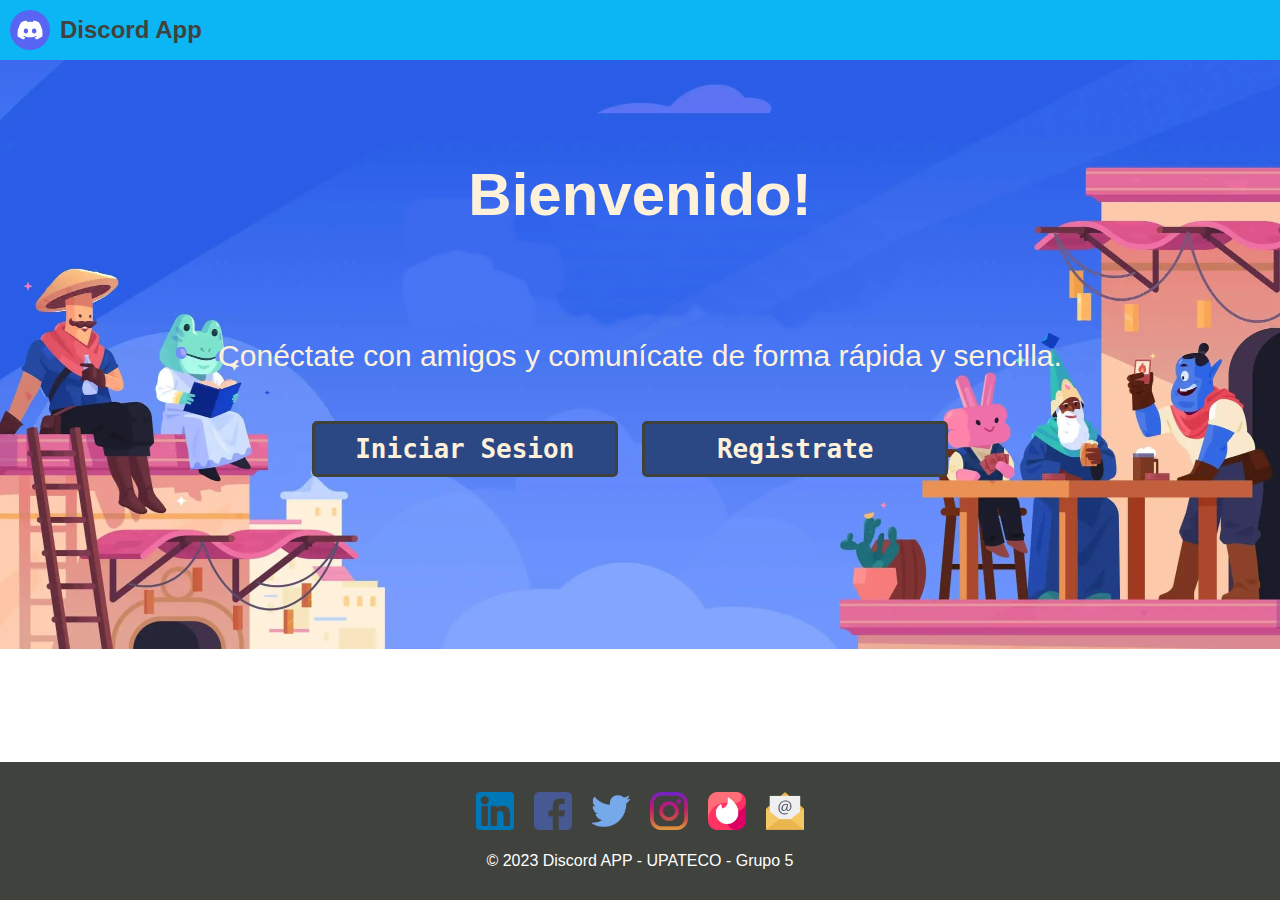
<file: template/index.html>
<!DOCTYPE html>
<html lang="en">
  <head>
    <meta charset="UTF-8" />
    <meta name="viewport" content="width=device-width, initial-scale=1.0" />
    <title>Inicio - Discord App</title>
    <link rel="stylesheet" type="text/css" href="../static/css/index.css" />
  </head>

  <body>
    <header>
      <div class="logo">
        <img src="../static/imagenes/logo.png" alt="logo" />
        <h1>Discord App</h1>
      </div>
    </header>

    <section class="presentacion">
      <h2>Bienvenido!</h2>
      <br /><br /><br /><br /><br />
      <p>Conéctate con amigos y comunícate de forma rápida y sencilla.</p>
      <br />
      <a class="button2" href="login.html">Iniciar Sesion</a>
      <a class="button2" href="registro.html">
        Registrate
      </a>
    </section>

    <footer>
      <div>
        <img
          src="../static/imagenes/linkedin.png"
          alt="link"
          height="38"
          width="38"
          hspace="10"
        /><img
          src="../static/imagenes/facebook.png"
          alt="face"
          height="38"
          width="38"
          hspace="10"
        /><img
          src="../static/imagenes/gorjeo.png"
          alt="tw"
          height="38"
          width="38"
          hspace="10"
        /><img
          src="../static/imagenes/instagram.png"
          alt="inst"
          height="38"
          width="38"
          hspace="10"
        /><img
          src="../static/imagenes/tinder.png"
          alt="tin"
          height="38"
          width="38"
          hspace="10"
        /><img
          src="../static/imagenes/email.png"
          alt="tin"
          height="38"
          width="38"
          hspace="10"
        />
      </div>
      <br />
      <p>&copy; 2023 Discord APP - UPATECO - Grupo 5</p>
    </footer>
  </body>
</html>
</file>
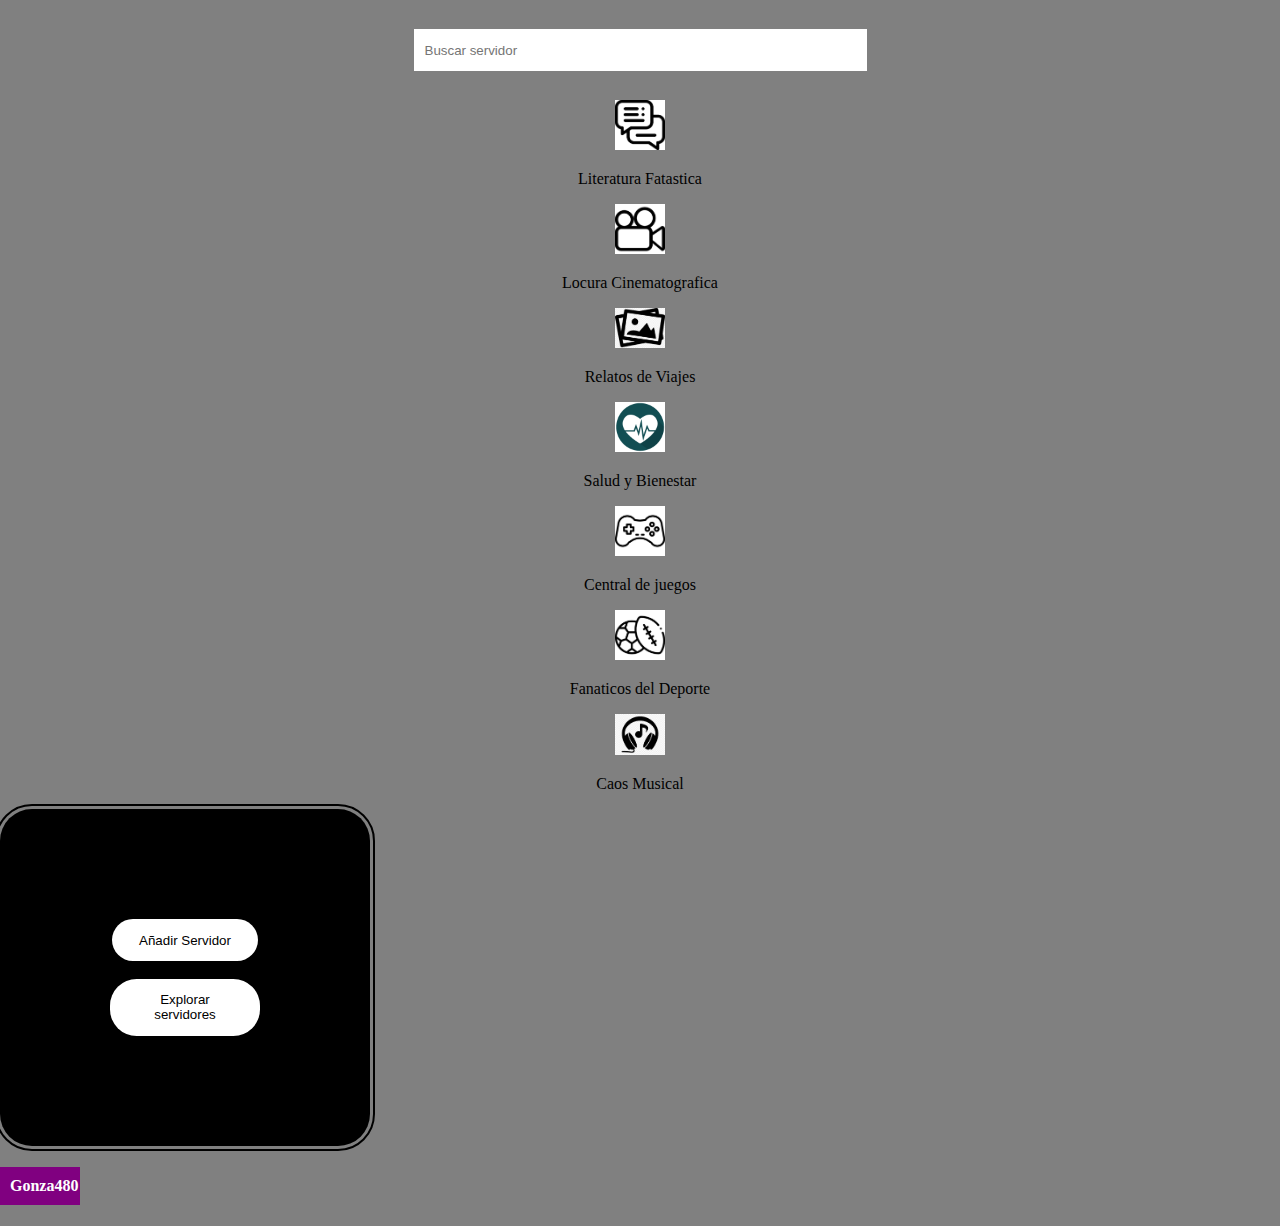
<file: template/buscardordeservidor.html>
<!DOCTYPE html>
<html lang="en">
<head>
    <meta charset="UTF-8">
    <meta name="viewport" content="width=device-width, initial-scale=1.0">
    <title>Serviodr de discord</title>
    <link rel="stylesheet" href="../static/css/buscardordeservidor.css">
</head>
<body>
    
        <header>
        <div class="cajabuscar"><form method="get" id="buscarform">
            <fieldset>
                <input type="text" id="s" value="" placeholder="Buscar servidor"/>
                <input class="button" type="submit" value="" />
                <i class="search"></i>
            </fieldset>
            </form>
        </header>
        <div class="contenedor">
            <div>
                <img class="logo" src="../static/imagenes/chat.png" alt="logo" width="50">
        <p>Literatura Fatastica</p>
        
        <img class="logo" src="../static/imagenes/camara de video.png" alt="logo" width="50">

        <p>Locura Cinematografica</p>
        <img class="logo" src="../static/imagenes/Relatos de viajes.png" alt="logo" width="50">

        <p>Relatos de Viajes</p>
        <img class="logo" src="../static/imagenes/Salud y Bienestar.png" alt="logo" width="50">

        <p>Salud y Bienestar</p>
        <img class="logo" src="../static/imagenes/Central de Juegos.png" alt="logo" width="50">

        <p>Central de juegos</p>
        <img class="logo" src="../static/imagenes/Fanaticos de Deportes.png" alt="logo" width="50">  

        <p>Fanaticos del Deporte</p>
        <img class="logo" src="../static/imagenes/Caos Musical.png" alt="logo" width="50">

        <p>Caos Musical</p>
        
            </div>
        
        <section>
            <button>Añadir Servidor</button><br><br>
            <button>Explorar servidores</button>
            
        </section>

        <h4>Gonza480</h4>
</body>
</html>
</file>
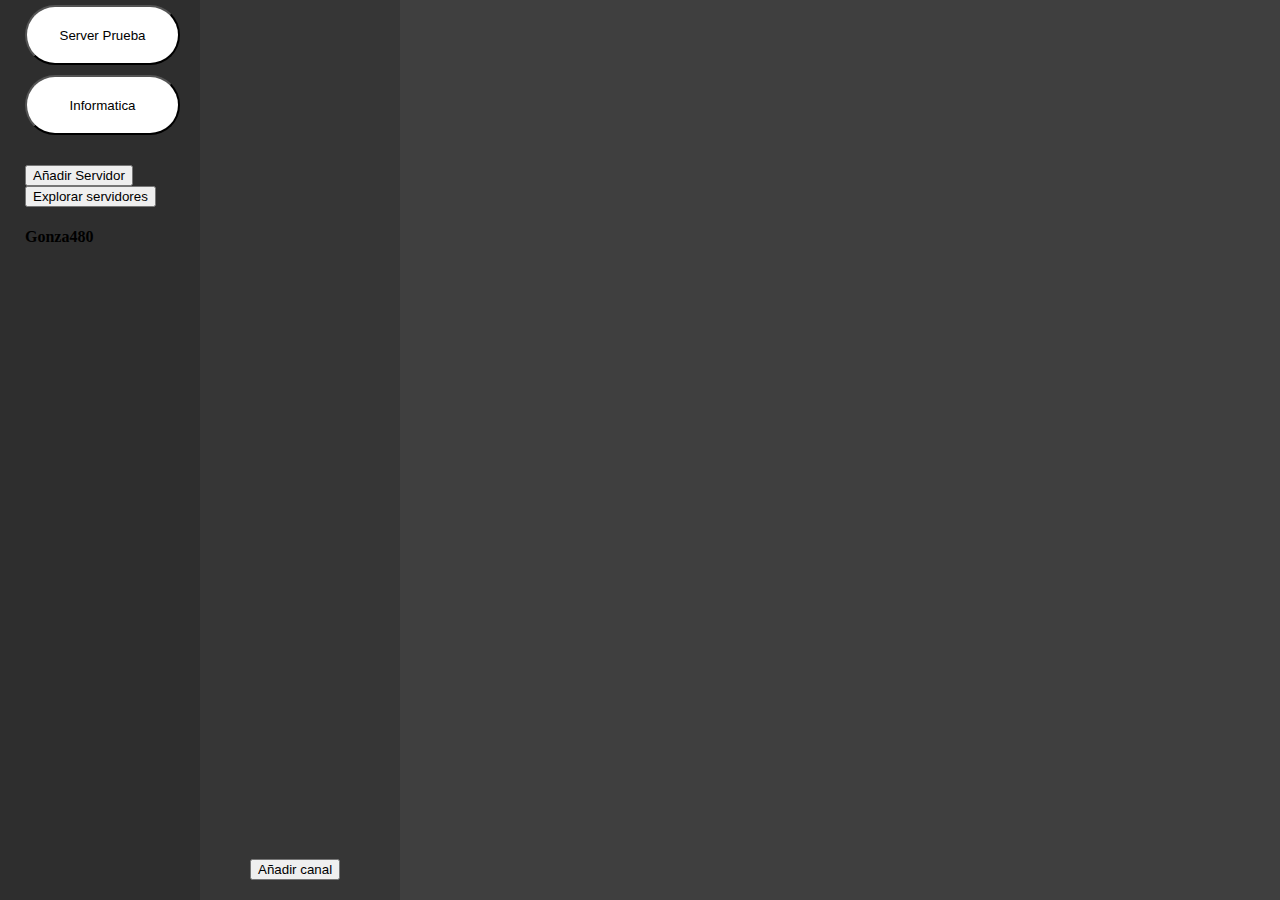
<file: template/canalesdeservidores.html>
<!DOCTYPE html>
<html lang="en">
<head>
    <meta charset="UTF-8">
    <meta name="viewport" content="width=device-width, initial-scale=1.0">
    <link rel="stylesheet" href="../static/css/canalesdeservidores.css">
    <title>Servidor de discord-</title>
</head>
<body>
    <div id="main_row">
        <div id="servers-list">
            <button class="server">Server Prueba</button>
            <button class="server">Informatica</button>
            <button id="add_server" class="servers_options">Añadir Servidor</button>
            <button id="explore_servers" class="servers_options">Explorar servidores</button>
            <h4>Gonza480</h4>
        </div>
        <div id="channels-list">
            <button id="add_channel" >Añadir canal</button>
        </div>
    </div>
    <script type="module" src="../static/js/servers.js"></script>
</body>
</html>
</file>
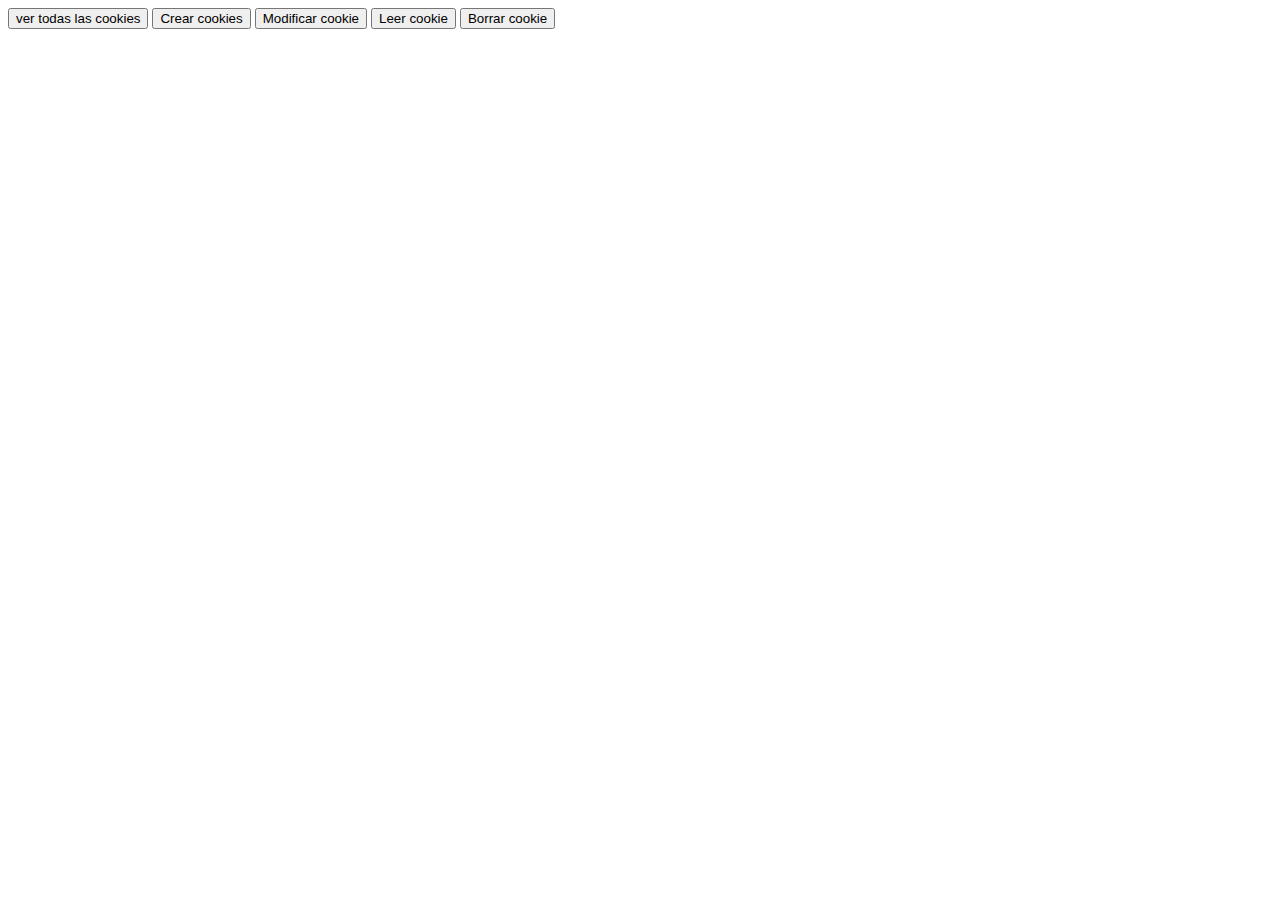
<file: template/cookies.html>
<!DOCTYPE html>
<html lang="en">
  <head>
    <meta charset="UTF-8" />
    <meta name="viewport" content="width=device-width, initial-scale=1.0" />
    <title>Document</title>
  </head>
  <body>
    <button type="button" id="verTodas">ver todas las cookies</button>
    <button type="button" id="crearCokie">Crear cookies</button>
    <button type="button" id="modificarCokies">Modificar cookie</button>
    <button type="button" id="leerCookie">Leer cookie</button>
    <button type="button" id="borrarCookie">Borrar cookie</button>

    <script>
      document.getElementById("verTodas").addEventListener("click", verCookies);
      document
        .getElementById("crearCokie")
        .addEventListener("click", crearModificarCookies);
      document
        .getElementById("modificarCokies")
        .addEventListener("click", crearModificarCookies);
      document
        .getElementById("leerCookie")
        .addEventListener("click", leerCookies);
      document
        .getElementById("borrarCookie")
        .addEventListener("click", borrarCookie);

      // --------------------------------

      function verCookies() {
        alert("Cookies actuales:\n" + document.cookie);
      }
      function crearModificarCookies() {
        var nombre = prompt("introduzca el nombre de la cookie");
        var valor = prompt("introduzca el valor de la cookie");
        var expiracion = parseInt(
          prompt("introduzca el numero de dias para que expire la cookie")
        );
        setCookie(nombre, valor, expiracion);
        verCookies();
      }
      function leerCookies() {
        var nombre = prompt("introduzca el nombre de la cookie");
        alert(getCookie(nombre));
      }

      function borrarCookie() {
        var nombre = prompt("introduzca el nombre de la cookie");
        deleteCookie(nombre);
      }

      // --------------------------------

      function deleteCookie(nombre) {
        setCookie(nombre, "", 0);
      }

      function setCookie(nombre, valor, expiracion) {
        var d = new Date();
        d.setTime(d.getTime() + expiracion * 24 * 60 * 60 * 1000);
        var expiracion = "expires=" + d.toUTCString();
        document.cookie = nombre + "=" + valor + ";" + expiracion + ";path=/";
      }
      function getCookie(nombre) {
        var nom = nombre + "=";
        var array = document.cookie.split(";");
        for (var i = 0; i < array.length; i++) {
          var c = array[i];
          while (c.charAt(0) == " ") {
            c = c.substring(1);
          }
          if (c.indexOf(nombre) == 0) {
            return c.substring(nom.length, c.length);
          }
        }
        return "";
      }
    </script>
  </body>
</html>
</file>
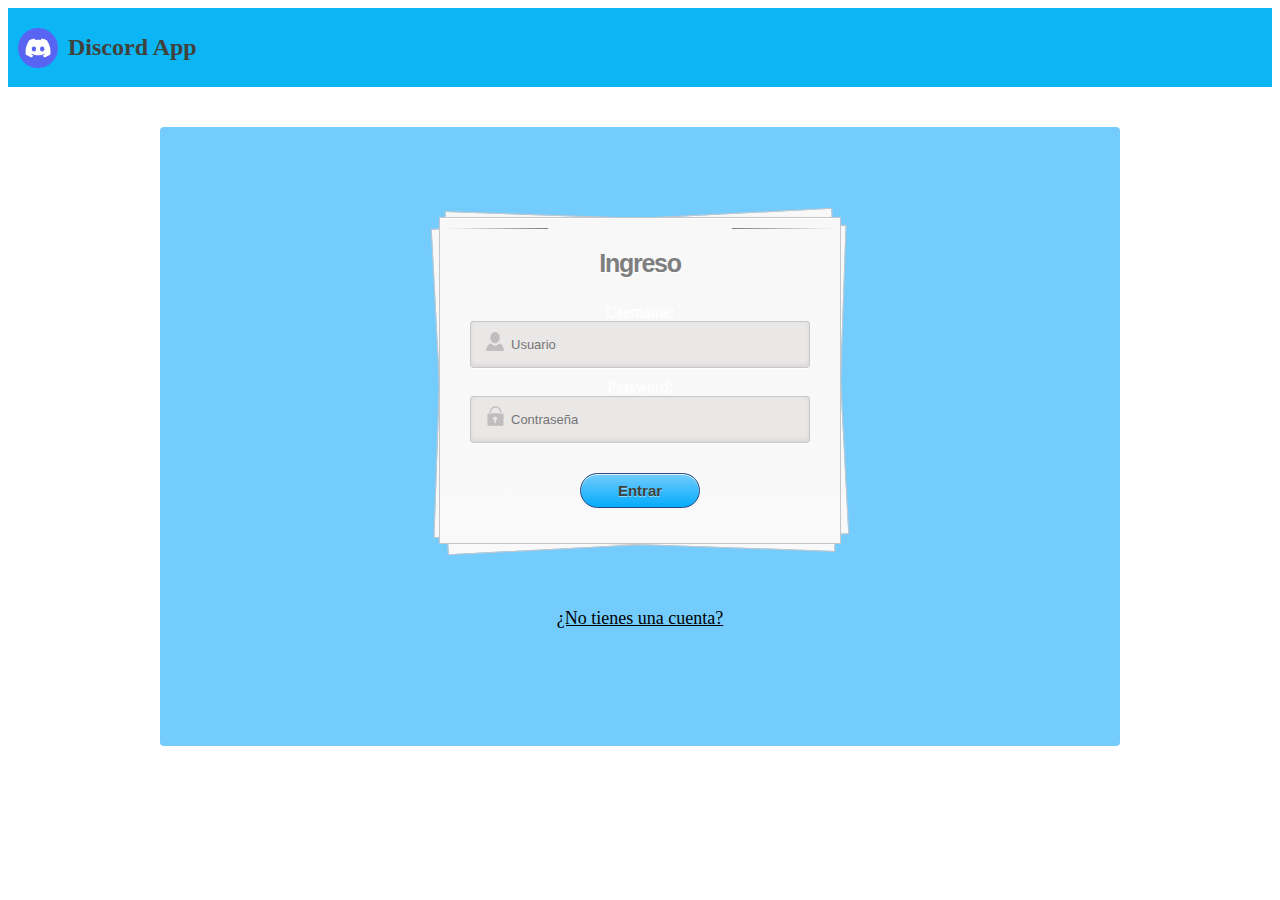
<file: template/login.html>
<!DOCTYPE html>
<html lang="en">
  <head>
    <meta charset="UTF-8" />
    <meta name="viewport" content="width=device-width, initial-scale=1.0" />
    <title>Ingreso</title>
    <link
      rel="stylesheet"
      type="text/css"
      href="../static/css/styleslog.css"
      media="screen"
    />
  </head>
  <header>
    <div class="logo">
      <img src="../static/imagenes/logo.png" alt="logo" />
      <h1>Discord App</h1>
    </div>
  </header>
  <body>
    <div class="form-registro">
      <div class="container">
        <section id="content">
          <h1>Ingreso</h1>
          <div>
            <form id="loginForm">
              <label for="username">Username:</label>
              <input
                type="text"
                id="username"
                name="username"
                placeholder="Usuario"
                required
              />
              <br />
              <label for="password">Password:</label>
              <input
                type="password"
                id="password"
                name="password"
                placeholder="Contraseña"
                required=""
              />
              <br />
              <div class="enter">
                <input type="submit" value="Entrar" />
              </div>
            </form>

            <script src="../static/js/login.js"></script>
          </div>
        </section>
      </div>
      <div id="contenedorPadre">
        <div id="contenedorHijo">
          <div id="message"></div>
        </div>
      </div>
      <br />
      <br />
      <p id="p1">
        <a href="http://127.0.0.1:5000/formulario">¿No tienes una cuenta?</a>
      </p>
    </div>
  </body>
</html>
</file>
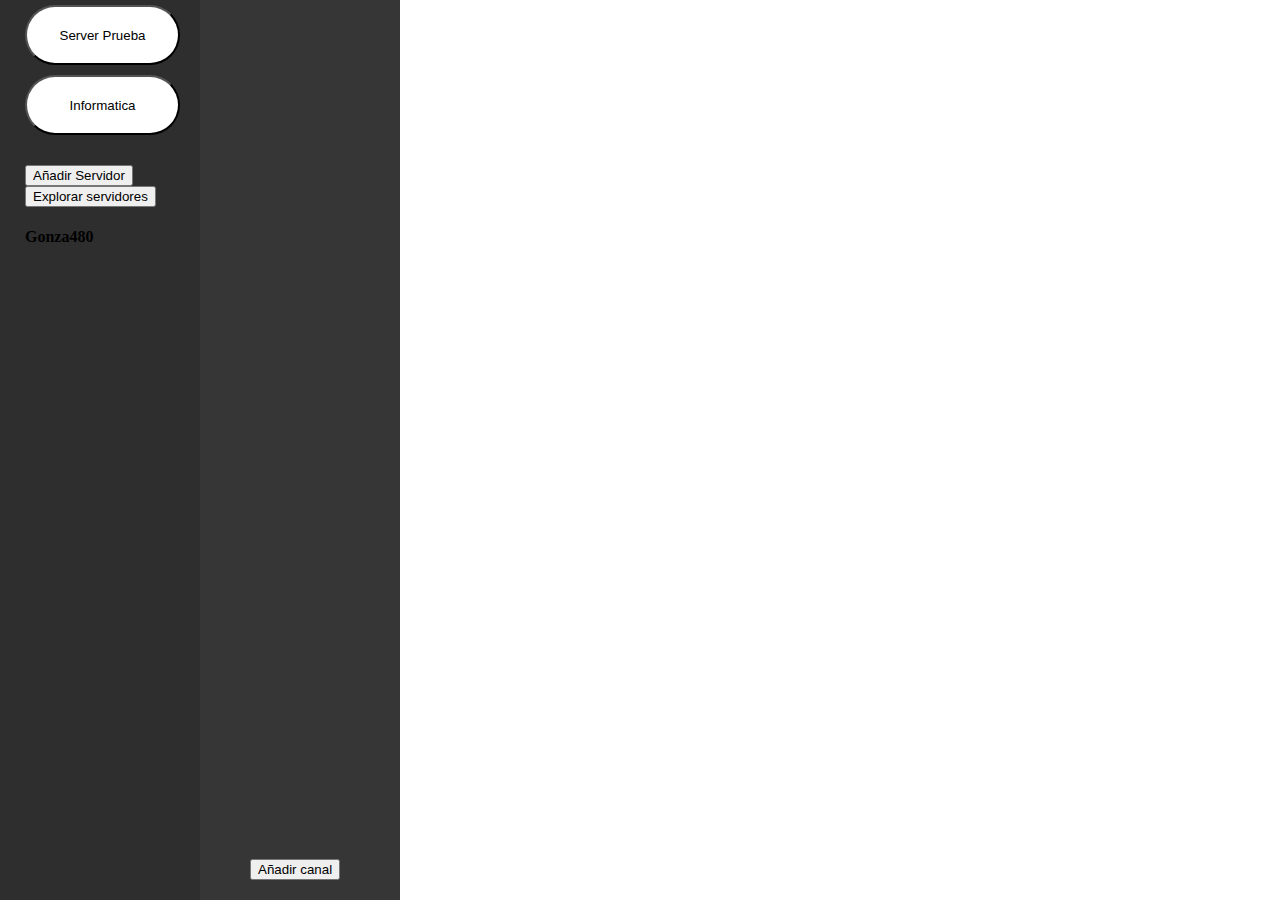
<file: template/main_page.html>
<!DOCTYPE html>
<html lang="en">
<head>
    <meta charset="UTF-8">
    <meta name="viewport" content="width=device-width, initial-scale=1.0">
    <link rel="stylesheet" href="../static/css/main_page.css">
    <title>Servidor de discord-</title>
</head>
<body>
    <div id="main_row">
        <div id="servers-list">
            <button class="server">Server Prueba</button>
            <button class="server">Informatica</button>
            <button id="add_server" class="servers_options">Añadir Servidor</button>
            <button id="explore_servers" class="servers_options">Explorar servidores</button>
            <h4>Gonza480</h4>
        </div>
        <div id="channels-list">
            <button id="add_channel" >Añadir canal</button>
        </div>
    </div>
    <script type="module" src="../static/js/servers.js"></script>
</body>
</html>
</file>
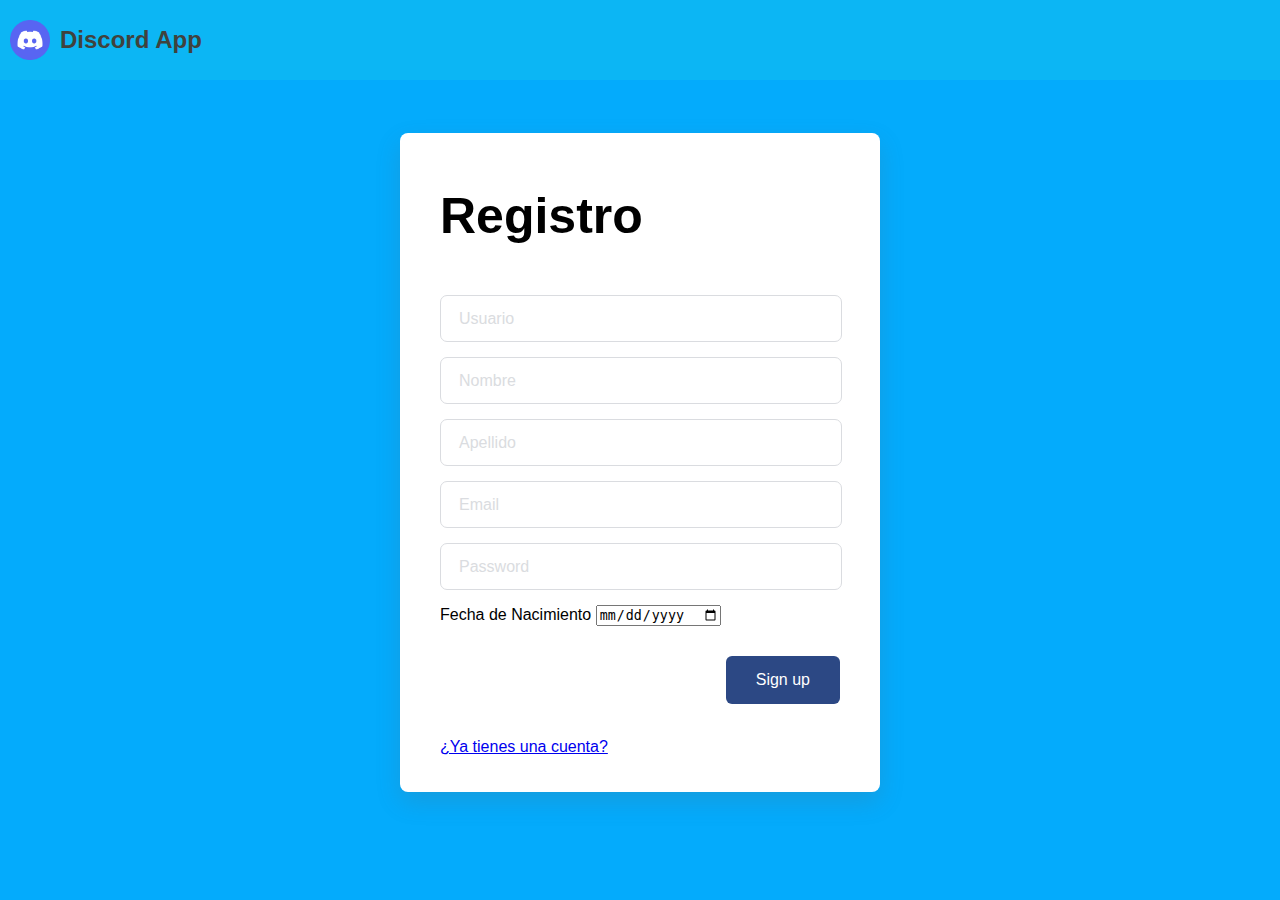
<file: template/registro.html>
<!DOCTYPE html>
<html lang="en">
  <head>
    <meta charset="UTF-8" />
    <meta name="viewport" content="width=device-width, initial-scale=1.0" />
    <meta http-equiv="X-UA-Compatible" content="ie=edge" />
    <title>Registro</title>
    <link rel="stylesheet" href="../static/css/registro.css" />
  </head>
  <header>
    <div class="logo">
      <img src="../static/imagenes/logo.png" alt="logo" />
      <h1>Discord App</h1>
    </div>
  </header>
  <body>
    <div class="signupFrm">
      <form action="/formulario" class="form" method="post">
        <h1 class="title">Registro</h1>

        <div class="inputContainer">
          <input
            type="text"
            name="usuario"
            class="input"
            placeholder="a"
            maxlength="25"
            required=""
          />
          <label for="" class="label">Usuario</label>
        </div>

        <div class="inputContainer">
          <input
            type="text"
            class="input"
            name="nombre"
            placeholder="a"
            maxlength="25"
            minlength="5"
            required=""
          />
          <label for="" class="label">Nombre</label>
        </div>

        <div class="inputContainer">
          <input
            type="text"
            class="input"
            name="apellido"
            placeholder="a"
            maxlength="25"
            required=""
          />
          <label for="" class="label">Apellido</label>
        </div>

        <div class="inputContainer">
          <input
            type="email"
            name="email"
            class="input"
            placeholder="a"
            required=""
          />
          <label for="" class="label">Email</label>
        </div>

        <div class="inputContainer">
          <input
            type="password"
            name="contrasena"
            class="input"
            placeholder="a"
            required=""
            minlength="5"
            maxlength="25"
          />
          <label for="" class="label">Password</label>
        </div>

        <div class="form-date">
          <label class="form-date__label" for="input-date" required=""
            >Fecha de Nacimiento</label
          >
          <input
            class="form-date__input"
            type="date"
            name="nacimiento"
            id="input-date"
            value="dd-mm-aaaa"
          />
        </div>

        <input type="submit" class="submitBtn" value="Sign up" />
        <div id="message"></div>
        <br />
        <p id="p1">
          <a href="http://127.0.0.1:5000/logren">¿Ya tienes una cuenta?</a>
        </p>
      </form>
    </div>
  </body>
</html>
</file>
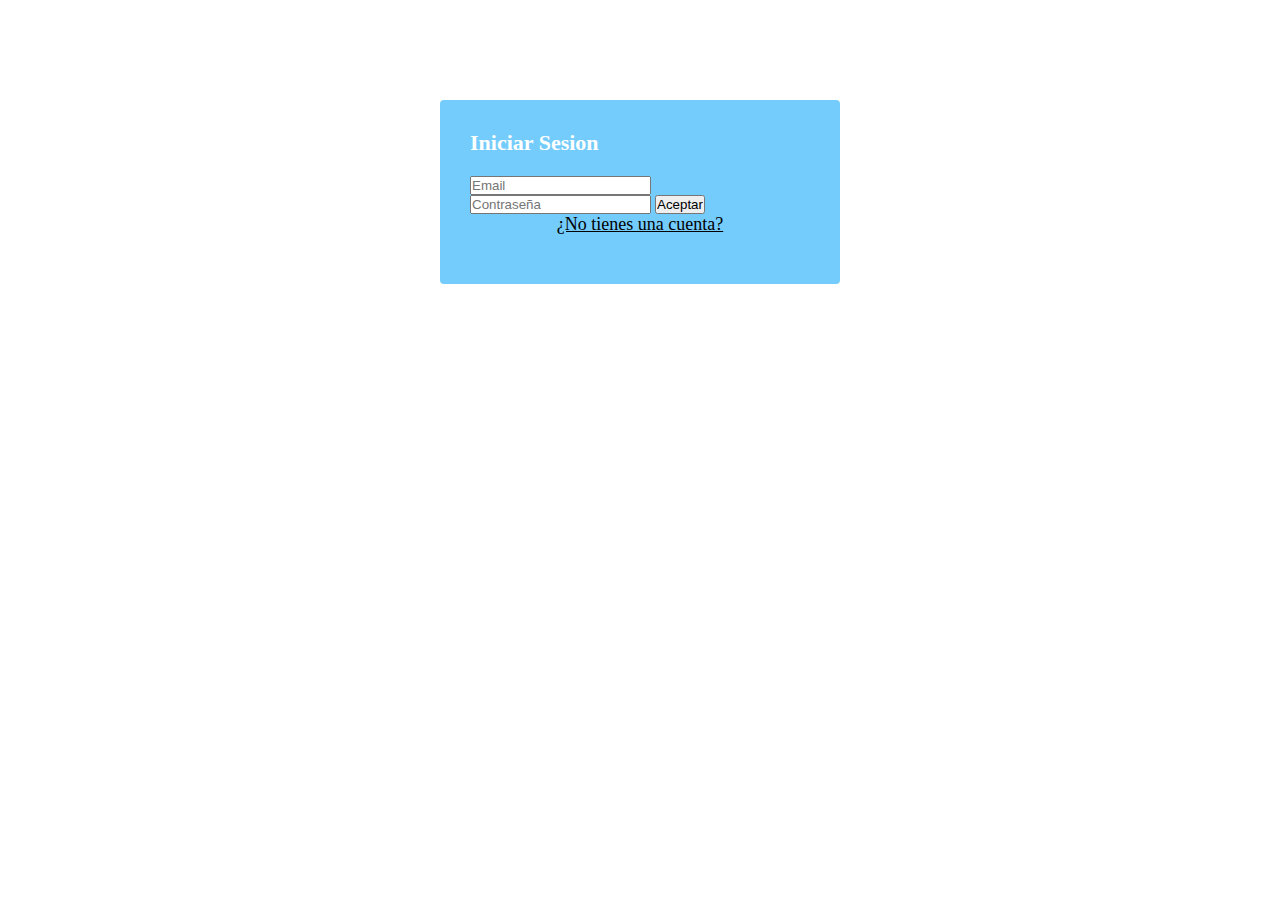
<file: template/signin.html>
<!DOCTYPE html>
<html lang="es">
<head>
    <meta charset="UTF-8">
    <meta name="viewport" content="width=device-width, initial-scale=1.0">
    <title>Iniciar Sesion</title>
    <link rel="stylesheet" href="../static/css/signin.css">
      
</head>
<body>
    <section class="form-registro">
        <h4>Iniciar Sesion</h4>
        <input type="text" name="email" id="nombres" placeholder="Email">
        <input type="text" name="password" id="nombres" placeholder="Contraseña">
       
        <input class="boton" type="submit" value="Aceptar">
        <p><a href="signin.html">¿No tienes una cuenta?</a></p>
    </section>
    
</body>
</html>
</file>
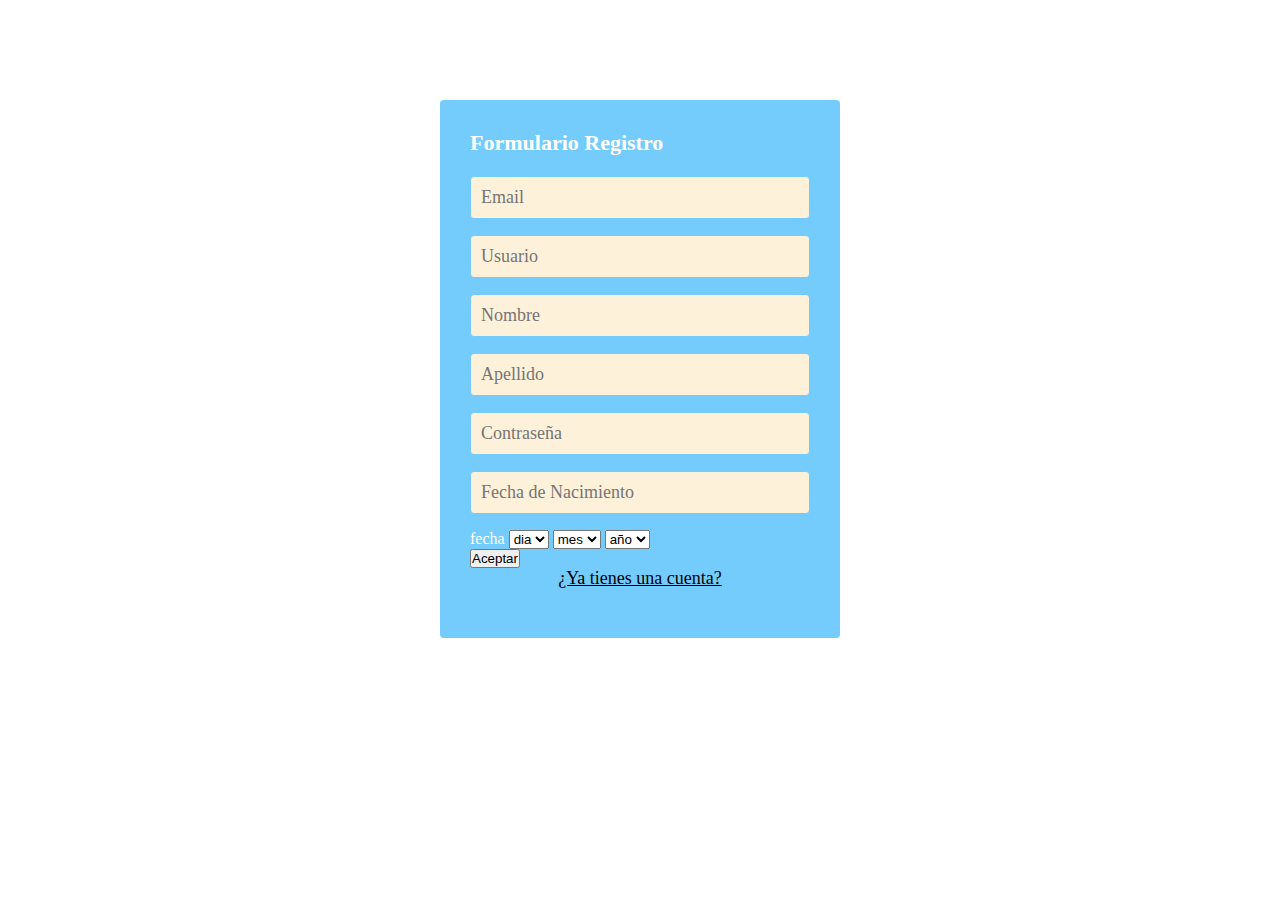
<file: template/signup.html>
<!DOCTYPE html>
<html lang="en">
<head>
    <meta charset="UTF-8">
    <meta name="viewport" content="width=device-width, initial-scale=1.0">
    <title>Formulario Registro</title>
    <link rel="stylesheet" href="../static/css/signin.css">    

</head>
<body>
    <section class="form-registro">
        <h4>Formulario Registro</h4>
        <input class="controles" type="email" name="correo" id="email" placeholder="Email">
        <input class="controles" type="text" name="nombres" id="usuario" placeholder="Usuario">
        <input class="controles" type="text" name="nombres" id="nombres" placeholder="Nombre">
        <input class="controles" type="text" name="nombres" id="nombres" placeholder="Apellido">
        <input class="controles" type="password" name="correo" id="contraseña" placeholder="Contraseña">
        <input class="controles" type="text" name="nombres" id="fecha_de_nac" placeholder="Fecha de Nacimiento">
        
        <form>
            <label>fecha</label>
            <select>
                <option>dia</option>
            </select>
            <select>
                <option>mes</option>
            </select>
            <select>
                <option>año</option>
            </select>

        </form>

        <input class="boton" type="submit" value="Aceptar">
        <p><a href="signin.html">¿Ya tienes una cuenta?</a></p>

    </section>
    
</body>
</html>
</file>
<file: static/css/buscardordeservidor.css>
body{

    align-content: center;
    background-color: grey;
}

button{
  display: inline-block;
  padding: 1em 2em;
  background: white;
  color: black;
  border-radius: 2em;
  border:none;
  outline: 2px solid black;
  outline-offset: 3px;
  align-items: left;
  
} 

section {
    height: auto;
    padding: 110px;
    width: 150px;
    background: black;
    color: white;
    border-radius: 2em;
    border:none;
    outline: 2px solid black;
    outline-offset: 3px;
    background-color: black;
}  
h4{
    position: relative;
    height: 50spx;
    padding: 10px;
    color: white;
    background-color: purple;
    width: 60px;
}


  

  button:hover { background-color: #95b7ff; box-shadow: 10px 10px 5px black; 
   }

main {
    display: flex;
    padding: 20px;
    height: 80px;
    justify-content:space-around;
    display: inline-block;
    padding: 1em 2em;
    background: white;
    color: white;
    border-radius: 2em;
    border:none;
    outline: 2px solid black;
    outline-offset: 3px;
    text-align: left;
}
header{
    align-items: center;
}
body{
    text-align: center;
}
 

body, div, fieldset{
     margin: 0;
     padding: 0;
     border: 0;
     font-size: 100%;
     font: inherit;
 }


 .cajabuscar {
     float: none;
     width: 100%;
     max-width: 453px;
     margin-bottom: 25px;
     margin-top: 29px;
     margin-left: auto;
     margin-right: auto;
     display: inline-block;
     text-align: left;
 }

 #buscarform {
     padding: 0;
     float: left;
     clear: both;
     width: 100%;
     position: relative;
 }
 #buscarform fieldset { float: left }

 #buscarform .search {
     font-size: 20px;
     top: 0px;
     color: #FFF;
     background: white;
     position: absolute;
     right: 0;
     top: 0;
     padding: 9px;
     height: 24px;
     width: 24px;
     text-align: center;
 }
 #buscarform fieldset { width: 100% }

 #s {
     width: 100%;
     background-color: #fff;
     float: left;
     padding: 8px 0;
     text-indent: 10px;
     color: #555555;
     border: 1px solid #fff; 
     box-sizing: border-box;
     height: 42px;
 }

 .button{
    right: 0;
    top: 0;
    padding: 9px 0;
    float: right;
    border: 0;
    width: 42px;
    height: 42px;
    cursor: pointer;
    text-align: center;
    padding-top: 10px;
    color: #a4a4a4;
    transition: all 0.25s linear;
    background: transparent;
    z-index: 10;
    position: absolute;
    border: 0;
    vertical-align: top;
}
</file>
<file: static/css/canalesdeservidores.css>
html, body {
    height: 100%;
    margin: 0;
    padding: 0;
}

#main_row {
    background-color: rgb(63, 63, 63);
    height: 100%;
    display: grid;
    grid-template-rows: 100%;
    grid-template-columns: 200px 200px 100%;
}

#servers-list {
    display: block;
    background-color: rgb(46, 46, 46);
    padding-left: 25px;
}

#channels-list {
    display: block;
    background-color: rgb(54, 54, 54);
    padding-left: 6px;
}

.server {
    height: 60px;
    width: 155px;
    position: center;
    padding: 10px 15px;
    margin: 5px 0px;
    background: white;
    color: black;
    border-radius: 100px;
    justify-content: center;
}

.channel {
    height: 30px;
    width: 185px;
    font: 16px "Fira Sans";
    color: aliceblue;
    background: none;
    border: none;
}

#add_server {
    margin-top: 25px;
}

#add_channel {
    position: absolute;
    bottom: 20px;
    left: 250px;
}

button:hover { 
    background-color: #b1b1b1;
    cursor: pointer;
}
</file>
<file: static/css/styleslog.css>
small {
    font-size: 10px;
  }
  
  b,
  strong {
    font-weight: bold;
  }
  
  a {
    text-decoration: none;
  }
  
  a:hover {
    text-decoration: underline;
  }
  
  .left {
    float: left;
  }
  
  .right {
    float: right;
  }
  
  .alignleft {
    float: left;
    margin-right: 15px;
  }
  
  .alignright {
    float: right;
    margin-left: 15px;
  }
  
  .clearfix:after,
  form:after {
    content: ".";
    display: block;
    height: 0;
    clear: both;
    visibility: hidden;
  }
  
  .container {
    margin: 10px auto;
    position: sticky;
    width: 360px auto;
  }
  
  #content {
    background: #f9f9f9;
    background: -moz-linear-gradient(top, rgba(248, 248, 248, 1) 0%, rgba(249, 249, 249, 1) 100%);
    background: -webkit-linear-gradient(top, rgba(248, 248, 248, 1) 0%, rgba(249, 249, 249, 1) 100%);
    background: -o-linear-gradient(top, rgba(248, 248, 248, 1) 0%, rgba(249, 249, 249, 1) 100%);
    background: -ms-linear-gradient(top, rgba(248, 248, 248, 1) 0%, rgba(249, 249, 249, 1) 100%);
    background: linear-gradient(top, rgba(248, 248, 248, 1) 0%, rgba(249, 249, 249, 1) 100%);
    filter: progid: DXImageTransform.Microsoft.gradient( startColorstr='#f8f8f8', endColorstr='#f9f9f9', GradientType=0);
    -webkit-box-shadow: 0 1px 0 #fff inset;
    -moz-box-shadow: 0 1px 0 #fff inset;
    -ms-box-shadow: 0 1px 0 #fff inset;
    -o-box-shadow: 0 1px 0 #fff inset;
    box-shadow: 0 1px 0 #fff inset;
    border: 1px solid #c4c6ca;
    margin: 0 auto;
    padding: 25px 0 0;
    position: relative;
    text-align: center;
    text-shadow: 0 1px 0 #fff;
    width: 400px;
  }
  
  #content h1 {
    color: #7E7E7E;
    font: bold 25px Helvetica, Arial, sans-serif;
    letter-spacing: -0.05em;
    line-height: 20px;
    margin: 10px 0 30px;
  }
  
  #content h1:before,
  #content h1:after {
    content: "";
    height: 1px;
    position: absolute;
    top: 10px;
    width: 27%;
  }
  
  #content h1:after {
    background: rgb(126, 126, 126);
    background: -moz-linear-gradient(left, rgba(126, 126, 126, 1) 0%, rgba(255, 255, 255, 1) 100%);
    background: -webkit-linear-gradient(left, rgba(126, 126, 126, 1) 0%, rgba(255, 255, 255, 1) 100%);
    background: -o-linear-gradient(left, rgba(126, 126, 126, 1) 0%, rgba(255, 255, 255, 1) 100%);
    background: -ms-linear-gradient(left, rgba(126, 126, 126, 1) 0%, rgba(255, 255, 255, 1) 100%);
    background: linear-gradient(left, rgba(126, 126, 126, 1) 0%, rgba(255, 255, 255, 1) 100%);
    right: 0;
  }
  
  #content h1:before {
    background: rgb(126, 126, 126);
    background: -moz-linear-gradient(right, rgba(126, 126, 126, 1) 0%, rgba(255, 255, 255, 1) 100%);
    background: -webkit-linear-gradient(right, rgba(126, 126, 126, 1) 0%, rgba(255, 255, 255, 1) 100%);
    background: -o-linear-gradient(right, rgba(126, 126, 126, 1) 0%, rgba(255, 255, 255, 1) 100%);
    background: -ms-linear-gradient(right, rgba(126, 126, 126, 1) 0%, rgba(255, 255, 255, 1) 100%);
    background: linear-gradient(right, rgba(126, 126, 126, 1) 0%, rgba(255, 255, 255, 1) 100%);
    left: 0;
  }
  
  #content:after,
  #content:before {
    background: #f9f9f9;
    background: -moz-linear-gradient(top, rgba(248, 248, 248, 1) 0%, rgba(249, 249, 249, 1) 100%);
    background: -webkit-linear-gradient(top, rgba(248, 248, 248, 1) 0%, rgba(249, 249, 249, 1) 100%);
    background: -o-linear-gradient(top, rgba(248, 248, 248, 1) 0%, rgba(249, 249, 249, 1) 100%);
    background: -ms-linear-gradient(top, rgba(248, 248, 248, 1) 0%, rgba(249, 249, 249, 1) 100%);
    background: linear-gradient(top, rgba(248, 248, 248, 1) 0%, rgba(249, 249, 249, 1) 100%);
    filter: progid: DXImageTransform.Microsoft.gradient( startColorstr='#f8f8f8', endColorstr='#f9f9f9', GradientType=0);
    border: 1px solid #c4c6ca;
    content: "";
    display: block;
    height: 100%;
    left: -1px;
    position: absolute;
    width: 100%;
  }
  
  #content:after {
    -webkit-transform: rotate(2deg);
    -moz-transform: rotate(2deg);
    -ms-transform: rotate(2deg);
    -o-transform: rotate(2deg);
    transform: rotate(2deg);
    top: 0;
    z-index: -1;
  }
  
  #content:before {
    -webkit-transform: rotate(-3deg);
    -moz-transform: rotate(-3deg);
    -ms-transform: rotate(-3deg);
    -o-transform: rotate(-3deg);
    transform: rotate(-3deg);
    top: 0;
    z-index: -2;
  }
  
  #content form {
    margin: 0 20px;
    position: relative
  }
  
  #content form input[type="text"],
  #content form input[type="password"] {
    -webkit-border-radius: 3px;
    -moz-border-radius: 3px;
    -ms-border-radius: 3px;
    -o-border-radius: 3px;
    border-radius: 3px;
    -webkit-box-shadow: 0 1px 0 #fff, 0 -2px 5px rgba(0, 0, 0, 0.08) inset;
    -moz-box-shadow: 0 1px 0 #fff, 0 -2px 5px rgba(0, 0, 0, 0.08) inset;
    -ms-box-shadow: 0 1px 0 #fff, 0 -2px 5px rgba(0, 0, 0, 0.08) inset;
    -o-box-shadow: 0 1px 0 #fff, 0 -2px 5px rgba(0, 0, 0, 0.08) inset;
    box-shadow: 0 1px 0 #fff, 0 -2px 5px rgba(0, 0, 0, 0.08) inset;
    -webkit-transition: all 0.5s ease;
    -moz-transition: all 0.5s ease;
    -ms-transition: all 0.5s ease;
    -o-transition: all 0.5s ease;
    transition: all 0.5s ease;
    background: #eae7e7 url(../imagenes/8bcLQqF.png) no-repeat;
    border: 1px solid #c8c8c8;
    color: #777;
    font: 13px Helvetica, Arial, sans-serif;
    margin: 0 0 10px;
    padding: 15px 10px 15px 40px;
    width: 80%;
  }
  
  #content form input[type="text"]:focus,
  #content form input[type="password"]:focus {
    -webkit-box-shadow: 0 0 2px #fb94ac inset;
    -moz-box-shadow: 0 0 2px #fb94ac inset;
    -ms-box-shadow: 0 0 2px #fb94ac inset;
    -o-box-shadow: 0 0 2px #fb94ac inset;
    box-shadow: 0 0 2px #fb94ac inset;
    background-color: #fff;
    border: 1px solid #fb94ac;
    outline: none;
  }
  
  #username {
    background-position: 10px 10px !important
  }
  
  #password {
    background-position: 10px -53px !important
  }
  
  #content form input[type="submit"] {
    background: rgb(254, 231, 154);
    background: -moz-linear-gradient(top, #74ccfc 0%, #04abfc 100%);
    background: -webkit-linear-gradient(top, #74ccfc 0%, #04abfc 100%);
    background: -o-linear-gradient(top, #74ccfc 0%, #04abfc 100%);
    background: -ms-linear-gradient(top, #74ccfc 0%, #04abfc 100%);
    background: linear-gradient(top, #74ccfc 0%, #04abfc 100%);
    filter: progid: DXImageTransform.Microsoft.gradient( startColorstr='#74ccfc', endColorstr='#04abfc', GradientType=0);
    -webkit-border-radius: 30px;
    -moz-border-radius: 30px;
    -ms-border-radius: 30px;
    -o-border-radius: 30px;
    border-radius: 30px;
    -webkit-box-shadow: 0 1px 0 rgba(255, 255, 255, 0.8) inset;
    -moz-box-shadow: 0 1px 0 rgba(255, 255, 255, 0.8) inset;
    -ms-box-shadow: 0 1px 0 rgba(255, 255, 255, 0.8) inset;
    -o-box-shadow: 0 1px 0 rgba(255, 255, 255, 0.8) inset;
    box-shadow: 0 1px 0 rgba(255, 255, 255, 0.8) inset;
    border: 1px solid #2c4884;
    color: #3f413b;
    cursor: pointer;
    float: left;
    font: bold 15px Helvetica, Arial, sans-serif;
    height: 35px;
    margin: 20px 0 35px 15px;
    position: relative;
    text-shadow: 0 1px 0 rgba(255, 255, 255, 0.5);
    width: 120px;
  }
  
  #content form input[type="submit"]:hover {
    background: #04abfc;
    background: -moz-linear-gradient(top, #04abfc 0%, #74ccfc 100%);
    background: -webkit-linear-gradient(top, #04abfc 0%, #74ccfc 100%);
    background: -o-linear-gradient(top, #04abfc 0%, #74ccfc 100%);
    background: -ms-linear-gradient(top, #04abfc 0%, #74ccfc 100%);
    background: linear-gradient(top, #04abfc 0%, #74ccfc 100%);
    filter: progid: DXImageTransform.Microsoft.gradient( startColorstr='#04abfc', endColorstr='#74ccfc', GradientType=0);
  }
  
  #content form div a {
    color: #004a80;
    float: right;
    font-size: 12px;
    margin: 30px 15px 0 0;
    text-decoration: underline;
  }
  
  .button {
    background: rgb(247, 249, 250);
    background: -moz-linear-gradient(top, rgba(247, 249, 250, 1) 0%, rgba(240, 240, 240, 1) 100%);
    background: -webkit-linear-gradient(top, rgba(247, 249, 250, 1) 0%, rgba(240, 240, 240, 1) 100%);
    background: -o-linear-gradient(top, rgba(247, 249, 250, 1) 0%, rgba(240, 240, 240, 1) 100%);
    background: -ms-linear-gradient(top, rgba(247, 249, 250, 1) 0%, rgba(240, 240, 240, 1) 100%);
    background: linear-gradient(top, rgba(247, 249, 250, 1) 0%, rgba(240, 240, 240, 1) 100%);
    filter: progid: DXImageTransform.Microsoft.gradient( startColorstr='#f7f9fa', endColorstr='#f0f0f0', GradientType=0);
    -webkit-box-shadow: 0 1px 2px rgba(0, 0, 0, 0.1) inset;
    -moz-box-shadow: 0 1px 2px rgba(0, 0, 0, 0.1) inset;
    -ms-box-shadow: 0 1px 2px rgba(0, 0, 0, 0.1) inset;
    -o-box-shadow: 0 1px 2px rgba(0, 0, 0, 0.1) inset;
    box-shadow: 0 1px 2px rgba(0, 0, 0, 0.1) inset;
    -webkit-border-radius: 0 0 5px 5px;
    -moz-border-radius: 0 0 5px 5px;
    -o-border-radius: 0 0 5px 5px;
    -ms-border-radius: 0 0 5px 5px;
    border-radius: 0 0 5px 5px;
    border-top: 1px solid #CFD5D9;
    padding: 15px 0;
  }
  
  .button a {
    background: url(../imagenes/8bcLQqF.png) 0 -112px no-repeat;
    color: #7E7E7E;
    font-size: 17px;
    padding: 2px 0 2px 40px;
    text-decoration: none;
    -webkit-transition: all 0.3s ease;
    -moz-transition: all 0.3s ease;
    -ms-transition: all 0.3s ease;
    -o-transition: all 0.3s ease;
    transition: all 0.3s ease;
  }
  
  .button a:hover {
    background-position: 0 -135px;
    color: #00aeef;
  }
  
  /* Estilos By AngelKrak */
  #content form input[type="submit"] {
      margin-left: auto;
      margin-right: auto;
      float: none;
  }



.form-registro{
    width:800px;
    background: #74ccfc;
    padding: 80px;
    margin: auto;
    margin-top: 40px;
    border-radius: 4px;
    font-family:'calibri';
    color:#FFFFFF;
}

.form-registro h4{
    font-size: 22px;
    margin-bottom: 20px;
}

.controles{
    width: 100%;
    background:#fef1da;
    padding: 10px;
    border-radius:4px;
    margin-bottom:16px;
    border:1px solid #74ccfc;
    font-family:'calibri';
    font-size:18px;
}

.form-registro p{
    height: 40px;
    text-align:center;
    font-size:18px;
}

.form-registro a{
    color:black;
    text-decoration:underline;
}
.form-registro .botones{
    width:100%;
    background:#04abfc;
    border:none;
    padding:12px;
    color:black;
    margin:16px 0;
    font-size:16px;
}

#contenedorPadre {
  position: relative;
}
#contenedorHijo {
  position: absolute;
  top: 50%;
  left: 50%;
  transform: translate(-50%, -50%);
}



.p1 {
  font-size: 4rem;
  text-align: center;
}


header {
        
  background-color:#0cb6f4 ;
  color: #40423D;
  padding: 10px;
  display: flex;
  justify-content: space-between;
  align-items: center;

}

/* Estilo para el logo despues de modificar*/
.logo {
  display: flex;
  align-items: center;
}

.logo img {
  width: 40px; /* Ajustar el tamaño de la imagen */
  margin-right: 10px;
}

.logo h1 {
  font-size: 24px;
}
</file>
<file: static/css/main_page.css>
html, body {
    height: 100%;
    margin: 0;
    padding: 0;
}

#main_row {
    height: 100%;
    display: grid;
    grid-template-rows: 100%;
    grid-template-columns: 200px 200px 75%;
}

#servers-list {
    display: block;
    background-color: rgb(46, 46, 46);
    padding-left: 25px;
}

#channels-list {
    display: block;
    background-color: rgb(54, 54, 54);
    padding-left: 6px;
}

#chat-window {
    background-color: rgb(63, 63, 63);
}

#message-list {
    display: block;
    height: 92%;
    align-items: center;
    overflow-y: auto;
}

#user-message-field {
    display: none;
    background-color: #7e7e7e;
    height: 8%;
}

#user-message {
    width: 85%;
    height: 25px;
    margin: 14px 22px;
    padding-left: 14px;
    padding-bottom: 3px;
    font: 15px "Segoe UI";
    border-radius: 15px;
    border-width: 2px;
    border-color: black;
}

#send-button {
    width: 80px;
    height: 33px;
    border-radius: 10px;
    font: 17px "Segoe UI";
    padding-bottom: 5px;
}

.message-container {
    display: flex;
}

.user-photo {
    width: 35px;
    height: 35px;
    border-radius: 100%;
    margin: 16px 20px;
}

.message-bubble {
    align-self: center;
    height: 22px;
    margin: 10px 0px;
    padding: 8px 24px 12px;
    text-align: start;
    background-color: rgb(0, 92, 92);
    font: 17px "Segoe UI";
    color: aliceblue;
    border-radius: 0.8rem;
    word-wrap: normal;
    word-break: break-word;
}

.username {
    padding-left: 10px;
    font: 12px "Segoe UI";
    color: whitesmoke;
    align-self: flex-end;
}

.server {
    height: 60px;
    width: 155px;
    position: center;
    padding: 10px 15px;
    margin: 5px 0px;
    background: white;
    color: black;
    border-radius: 100px;
    justify-content: center;
}

.channel {
    height: 30px;
    width: 185px;
    font: 16px "Fira Sans";
    color: aliceblue;
    background: none;
    border: none;
}

#add_server {
    margin-top: 25px;
}

#add_channel {
    position: absolute;
    bottom: 20px;
    left: 250px;
}

button:hover { 
    background-color: #b1b1b1;
    cursor: pointer;
}
</file>
<file: static/css/registro.css>
body {
    box-sizing: border-box;
    margin: 0;
    padding: 0;
    background-color: white;
    font-family: "lato", sans-serif;
  }

  .signupFrm {
    display: flex;
    justify-content: center;
    align-items: center;
    height: 85vh;
  }

  .form {
    background-color: white;
    width: 400px;
    border-radius: 8px;
    padding: 20px 40px;
    box-shadow: 0 10px 25px rgba(92, 99, 105, .2);
  }
  
  .title {
    font-size: 50px;
    margin-bottom: 50px;
  }

  .inputContainer {
    position: relative;
    height: 45px;
    width: 90%;
    margin-bottom: 17px;
  }

  .input {
    position: absolute;
    top: 0px;
    left: 0px;
    height: 100%;
    width: 100%;
    border: 1px solid #DADCE0;
    border-radius: 7px;
    font-size: 16px;
    padding: 0 20px;
    outline: none;
    background: none;
    z-index: 1;
  }
  
  
  ::placeholder {
    color: transparent;
  }

  .label {
    position: absolute;
    top: 15px;
    left: 15px;
    padding: 0 4px;
    background-color: white;
    color: #DADCE0;
    font-size: 16px;
    transition: 0.5s;
    z-index: 0;
  }

  .submitBtn {
    display: block;
    margin-left: auto;
    padding: 15px 30px;
    border: none;
    background-color: #2c4884;
    color: white;
    border-radius: 6px;
    cursor: pointer;
    font-size: 16px;
    margin-top: 30px;
  }
  
  .submitBtn:hover {
    background-color: #74ccfc;
    transform: translateY(-2px);
  }

  .input:focus + .label {
    top: -7px;
    left: 3px;
    z-index: 10;
    font-size: 14px;
    font-weight: 600;
    color: #2c4884;
  }
  .input:focus {
    border: 2px solid #2c4884;
  }
  .input:not(:placeholder-shown)+ .label {
    top: -7px;
    left: 3px;
    z-index: 10;
    font-size: 14px;
    font-weight: 600;
  }
  body {
    background-color: #04abfc;
  }


.p1 {
  font-size: 4rem;
  text-align: center;
}

header {
        
  background-color:#0cb6f4 ;
  color: #40423D;
  padding: 10px;
  display: flex;
  justify-content: space-between;
  align-items: center;

}

/* Estilo para el logo despues de modificar*/
.logo {
  display: flex;
  align-items: center;
}

.logo img {
  width: 40px; /* Ajustar el tamaño de la imagen */
  margin-right: 10px;
}

.logo h1 {
  font-size: 24px;
}
</file>
<file: static/css/signin.css>
*{
    margin:0;
    padding:0 ;
    box-sizing: border-box;
}

.form-registro{
    width:400px;
    background: #74ccfc;
    padding: 30px;
    margin: auto;
    margin-top: 100px;
    border-radius: 4px;
    font-family:'calibri';
    color:#FFFFFF;
}

.form-registro h4{
    font-size: 22px;
    margin-bottom: 20px;
}

.controles{
    width: 100%;
    background:#fef1da;
    padding: 10px;
    border-radius:4px;
    margin-bottom:16px;
    border:1px solid #74ccfc;
    font-family:'calibri';
    font-size:18px;
}

.form-registro p{
    height: 40px;
    text-align:center;
    font-size:18px;
}

.form-registro a{
    color:black;
    text-decoration:underline;
}
.form-registro .botones{
    width:100%;
    background:#04abfc;
    border:none;
    padding:12px;
    color:black;
    margin:16px 0;
    font-size:16px;
}
</file>
<file: static/css/index.css>
/* Reset de estilos para eliminar márgenes y rellenos predeterminados */
body, h1, h2, p, ul, li {
    margin: 0;
    padding: 0;
}

/* Estilo general para todo el fondo de pag */
body {
    font-family: Arial, sans-serif;
    /*background: url(imag/background.jpg)no-repeat; */
    background:url('../imagenes/background.jpg') no-repeat;
    
    background-position: center;
    background-size: cover;
    
}

/* Estilo para el encabezado */
header {
        
    background-color:#0cb6f4 ;
    color: #40423D;
    padding: 10px;
    display: flex;
    justify-content: space-between;
    align-items: center;
  
}

/* Estilo para el logo despues de modificar*/
.logo {
    display: flex;
    align-items: center;
}

.logo img {
    width: 40px; /* Ajustar el tamaño de la imagen */
    margin-right: 10px;
}

.logo h1 {
    font-size: 24px;
}


/* Estilo para presentacion part gral */
.presentacion {
    text-align: center;
    padding: 100px 0;
}

.presentacion h2 {
    font-size: 60px;
    color: #FEF1DA;
    margin-bottom: 20px;
}

.presentacion p {
    font-size: 30px;
    color: #FEF1DA;
    margin-bottom: 30px;
}

.presentacion a {
    display: inline-block;
    padding: 10px 20px;
    background-color: #2c4884;
    color: #FEF1DA;
    text-decoration: none;
    font-weight: bold;
    margin-right: 20px;
    border-radius: 5px;
}

/* Estilo para el pie de página */
footer {
    background-color: #40423D;
    color:#fff ;
    text-align: center;
    padding: 30px 0;
    position: absolute;
    bottom: 0;
    width: 100%;
}

.button2 {
    display:flex;
    justify-content:center;
    align-items:center;
    text-decoration:none;
    font-family:monospace;
    font-size:26px;
    font-weight:bold;
    height:auto;
    width:260px;
    padding:25px 25px 25px 25px;
    color:#ffffff;
    background-color:#04abfc;
    border:3px solid #3f413b;
    border-radius:50px 50px 50px 50px;
    transition:all 0.3s;
  }
  
  .button2:hover{
  color:#3f413b;
  background-color:#04abfc;
  }
</file>
